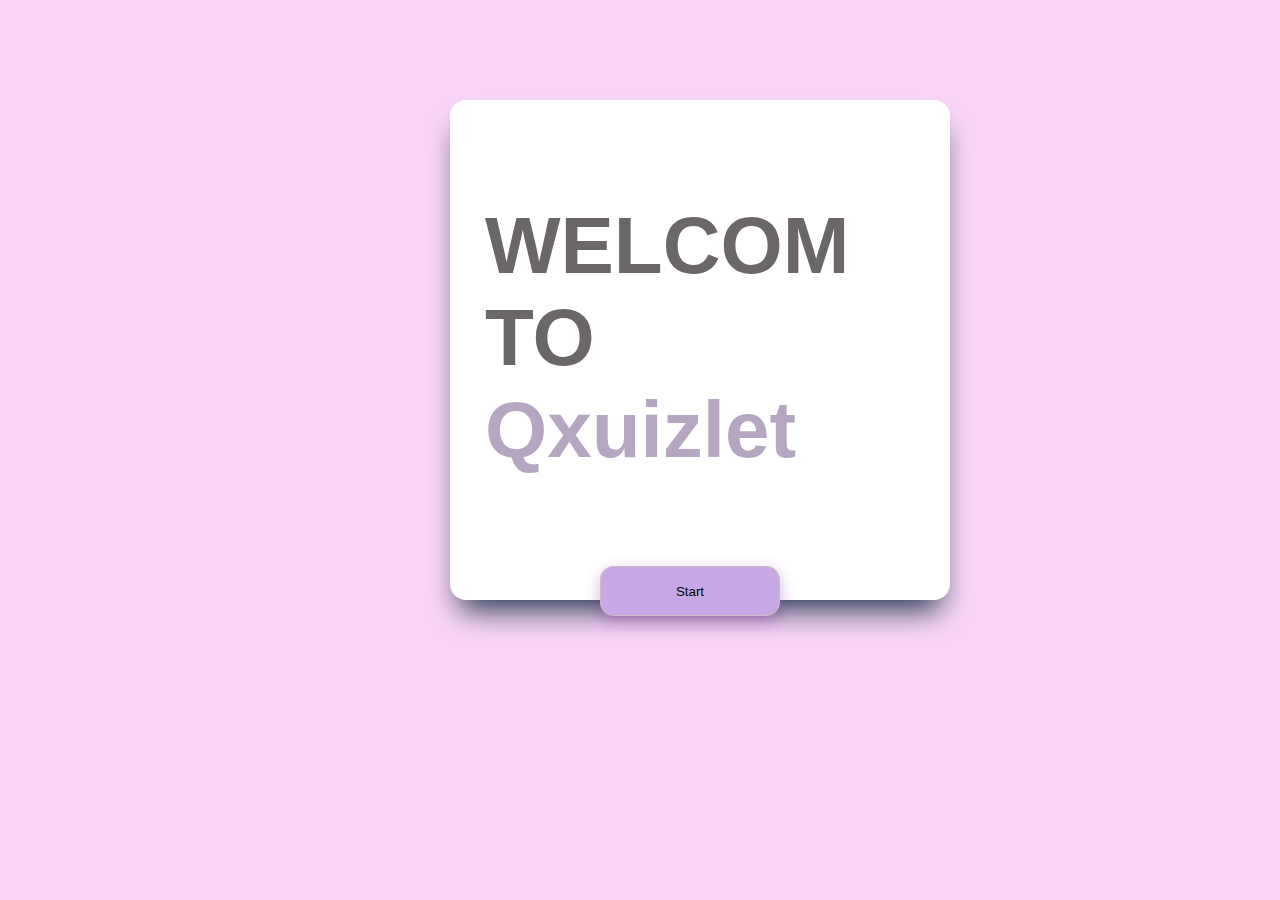
<file: index.html>
<!DOCTYPE html>
<html lang="en">
  <head>
    <meta charset="UTF-8" />
    <meta name="viewport" content="width=device-width, initial-scale=1.0" />
    <title>Quizlet</title>
    <link rel="stylesheet" href="style.css" />
    <link rel="icon" href="question.png">
  </head>
  <body>
    <div>
      <h1>
        WELCOM TO<br />
        <span style="color: rgb(181, 167, 194);">Qxuizlet</span>
      </h1>
      <a href="quiz.html"><button>Start</button></a>
    </div>


    
  </body>
</html>
</file>
<file: style.css>
*{
    margin: 0;
    padding: 0;
    box-sizing: border-box;
     font-family: 'Franklin Gothic Medium', 'Arial Narrow', Arial, sans-serif;
}

body{
    background-color: rgb(248, 213, 248);
}
div{

 height: 500px;
 width: 500px;
 border-radius: 1em;
 margin-top: 90px;
 margin-left: 450px;
 background-color: white;
 box-shadow: rgb(38, 57, 77) 0px 20px 30px -10px;
 transition: all 1s ease-in-out;
}

div:hover{

 transform: rotate3d(1, 2, 3, 10deg); 

}

h1{
    margin-top: 100px;
    margin-left: 35px;
    font-size: 80px;
    color: rgb(107, 103, 103);
    padding-top: 100px;
}
 button{
    border: 1px solid;
    border-color: rgb(209, 185, 200) ;
    background-color:rgb(199, 168, 228) ; 
    border-radius: 1em;
    margin-top : 90px;
    margin-left: 150px;
    height: 50px;
    width: 180px;
    box-shadow: rgba(132, 41, 160, 0.35) 0px 5px 15px;
 }
   button:hover{
    border-color: rgb(163, 98, 223);
    cursor: pointer;
    background-color:rgb(230, 209, 250) ;
   }

   a{
    text-decoration: none;
    font-size: 20px;
    font-family: Arial, Helvetica, sans-serif;
    font-weight: bold;
    color: rgb(107, 103, 103);
   }

   a:hover{
    color: rgba(132, 41, 160, 0.35);
   }
</file>
